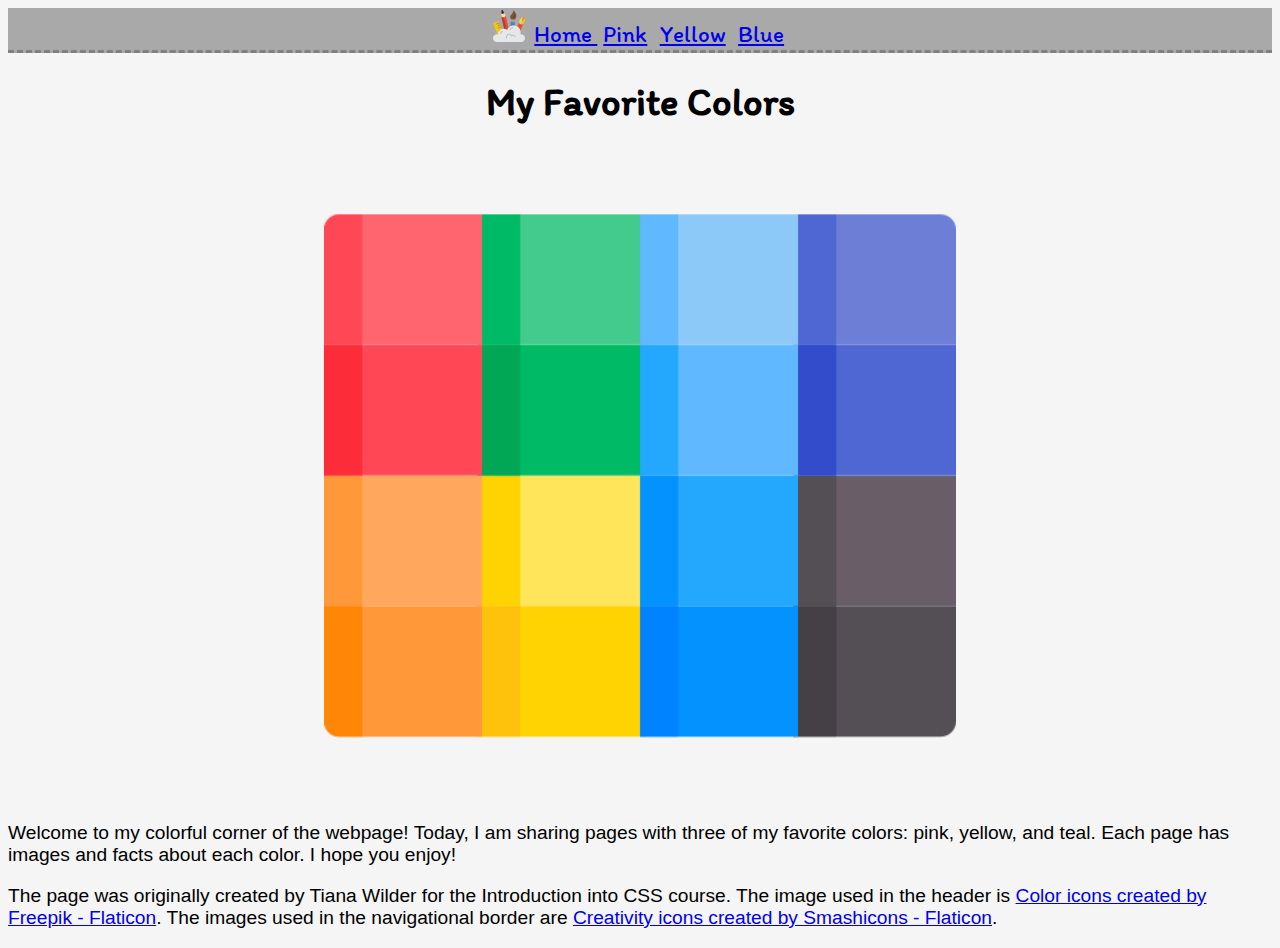
<file: index.html>
<!DOCTYPE html>
<html lang="en">
<head>
    <meta charset="UTF-8">
    <meta name="viewport" content="width=device-width, initial-scale=1.0">
    <title>My Favorite Colors</title>
    <link href="style.css" rel="stylesheet"/>
    <style>
        @import url('https://fonts.googleapis.com/css2?family=Itim&display=swap');
    </style>
</head>
<body>
    <header>
        <a href="#main" class="skip-to"> Skip to Main Content</a>
        <nav>
            <img src="creativity.png" alt="A cloud with a ruler, pencil, paintbrush, and pen sticking out.">
            <a href="index.html"> Home </a>
            <a href="pink.html"> Pink</a>
            <a href="yellow.html"> Yellow</a>
            <a href="blue.html"> Blue</a>
        </nav>
        <h1> My Favorite Colors </h1>
    </header>
    <main>
        <div class="main-img">
            <img src="colorsmainpageicon.png" alt="A grid of various colors">
        </div>
        <div id="main">
            <p> Welcome to my colorful corner of the webpage! Today, I am sharing pages with three of my favorite colors: pink, yellow, and teal. Each page has images and facts about each color. I hope you enjoy! </p>
        </div>
    </main>
    <footer>
        <p> The page was originally created by Tiana Wilder for the Introduction into CSS course. The image used in the header is <a href="https://www.flaticon.com/free-icons/color" title="color icons">Color icons created by Freepik - Flaticon</a>. The images used in the navigational border are <a href="https://www.flaticon.com/free-icons/creativity" title="creativity icons">Creativity icons created by Smashicons - Flaticon</a>.
        </p>
    </footer>
</body>
</html>
</file>
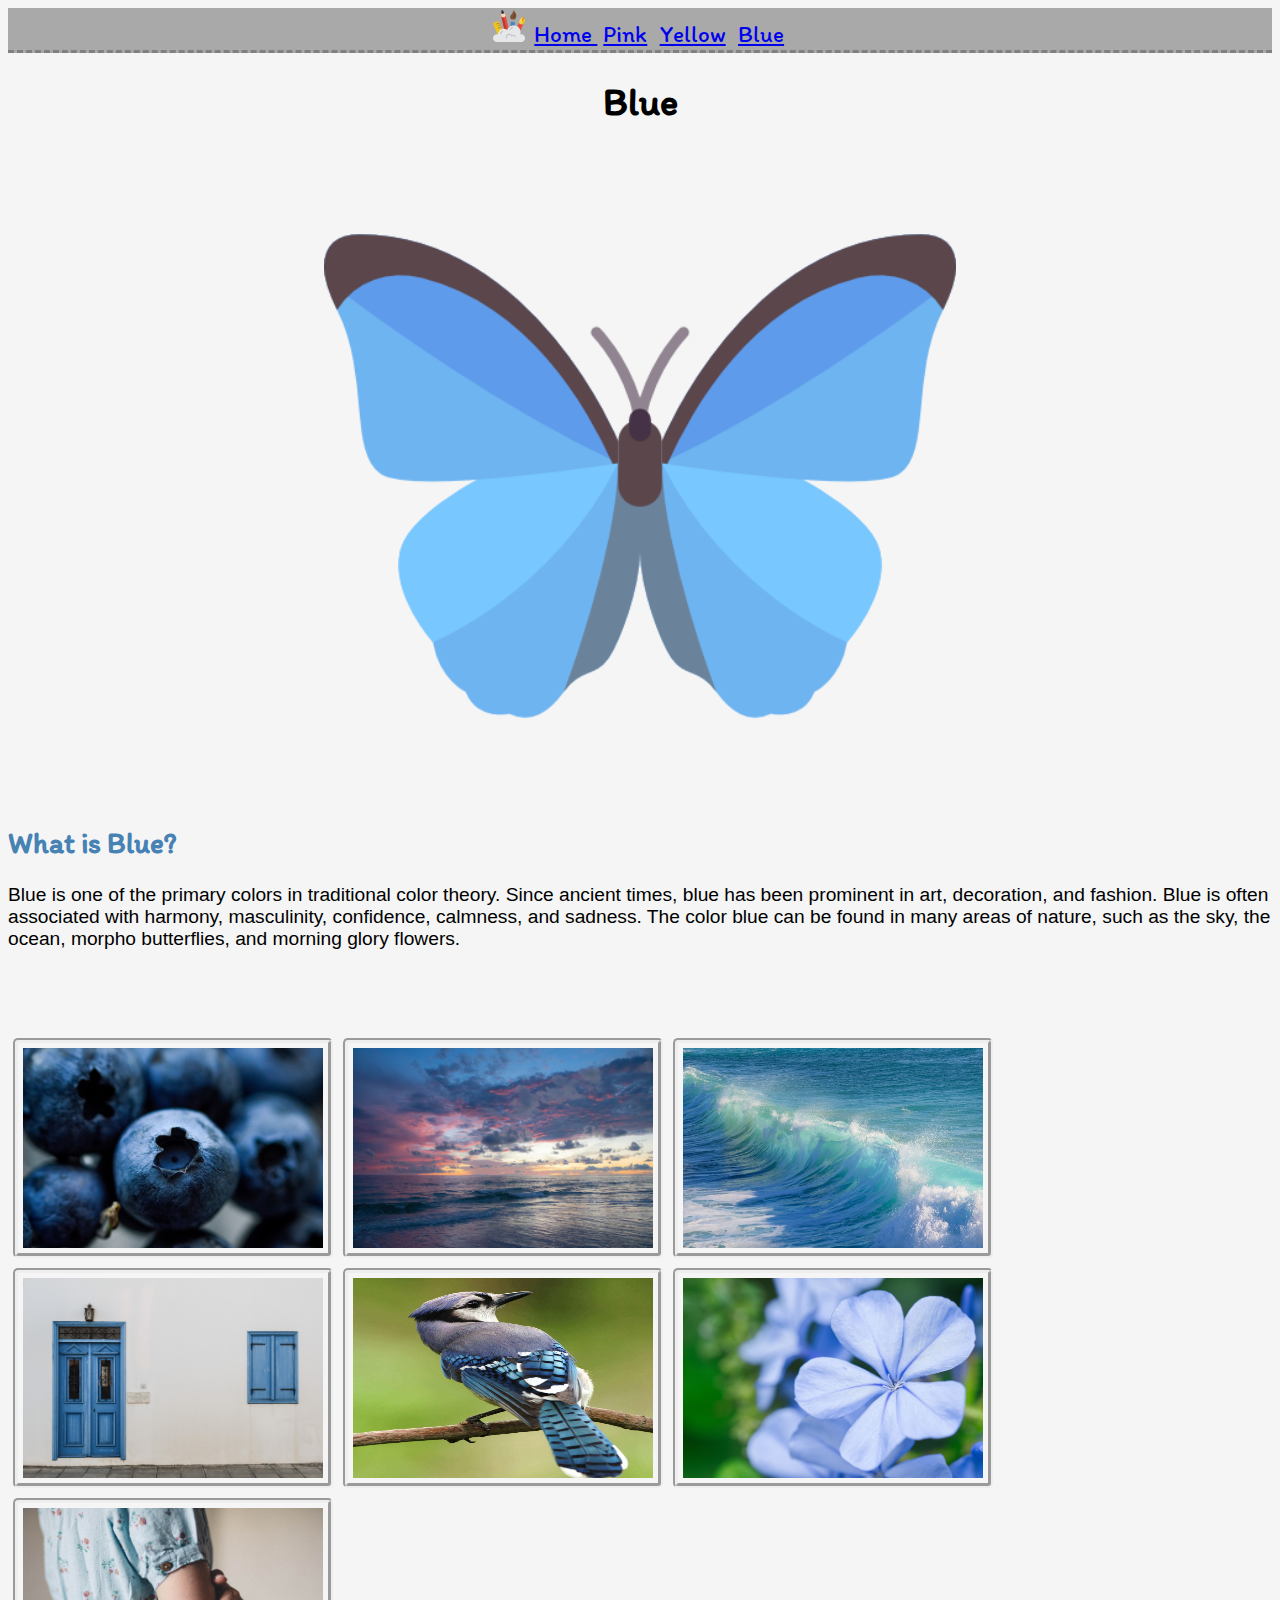
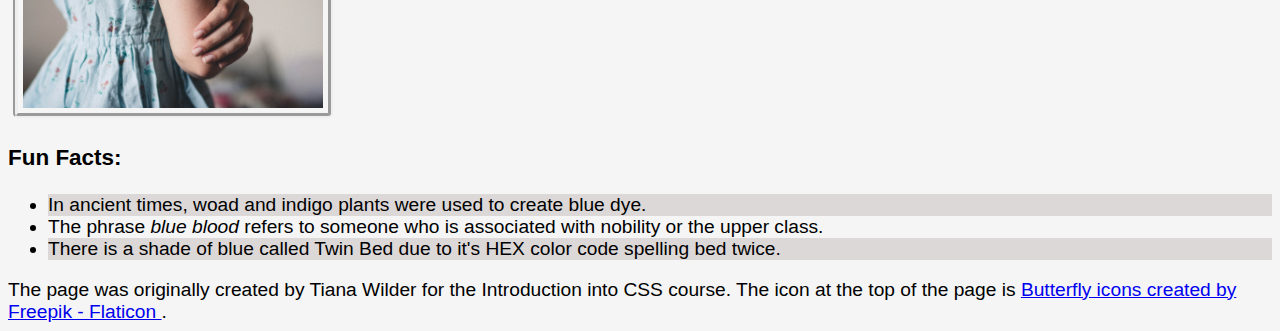
<file: blue.html>
<!DOCTYPE html>
<html lang="en">
<head>
    <meta charset="UTF-8">
    <meta name="viewport" content="width=device-width, initial-scale=1.0">
    <link href="style.css" rel="stylesheet"/>
    <style>
        @import url('https://fonts.googleapis.com/css2?family=Itim&display=swap');
    </style>
    <title>Teal</title>
</head>
<body>
    <header>
        <a href="#main" class="skip-to"> Skip to Main Content</a>
        <nav>
            <img src="creativity.png" alt="A cloud with a ruler, pencil, paintbrush, and pen sticking out.">
            <a href="index.html"> Home </a>
            <a href="pink.html"> Pink</a>
            <a href="yellow.html"> Yellow</a>
            <a href="blue.html"> Blue</a>
        </nav>
        <h1>Blue</h1>
    </header>
    <main>
        <div class="main-img">
            <img src="butterfly.png" alt="A blue butterfly.">
        </div>
        <div class="blue main">
            <h2 id="main">What is Blue?</h2>
            <p>Blue is one of the primary colors in traditional color theory. Since ancient times, blue has been prominent in art, decoration, and fashion. Blue is often associated with harmony, masculinity, confidence, calmness, and sadness. The color blue can be found in many areas of nature, such as the sky, the ocean, morpho butterflies, and morning glory flowers.</p>
                <br>
                <p></p>
                <br>
                <div class="flex-container">
                    <img src="blueberries.jpg" alt="Blueberries">
                    <img src="bluesky.jpg" alt="An image of a blue sky.">
                    <img src="blueocean.jpg" alt="The ocean waves.">
                    <img src="bluedoorwindow.jpg" alt="A building with a blue door and blue window shutters.">
                    <img src="bluejaybird.jpg" alt="A blue jay bird.">
                    <img src="blueflower.jpg" alt="Small blue flowers">
                    <img src="bluedress.jpg" alt="A woman wearing a blue dress with a floral pattern printed on the fabric.">
                </div>
                <h3>Fun Facts:</h3>
                <ul>
                    <li> In ancient times, woad and indigo plants were used to create blue dye. </li> 
                    <li> The phrase <i>blue blood</i> refers to someone who is associated with nobility or the upper class.</li>
                    <li> There is a shade of blue called Twin Bed due to it's HEX color code spelling bed twice.</li>
                 </ul>
            </div>
    </main>
    <footer>
        The page was originally created by Tiana Wilder for the Introduction into CSS course. The icon at the top of the page is <a href="https://www.flaticon.com/free-icons/butterfly" title="butterfly icons">Butterfly icons created by Freepik - Flaticon </a>.
    </footer>
        </div>
    </main>
</body>
</html>
</file>
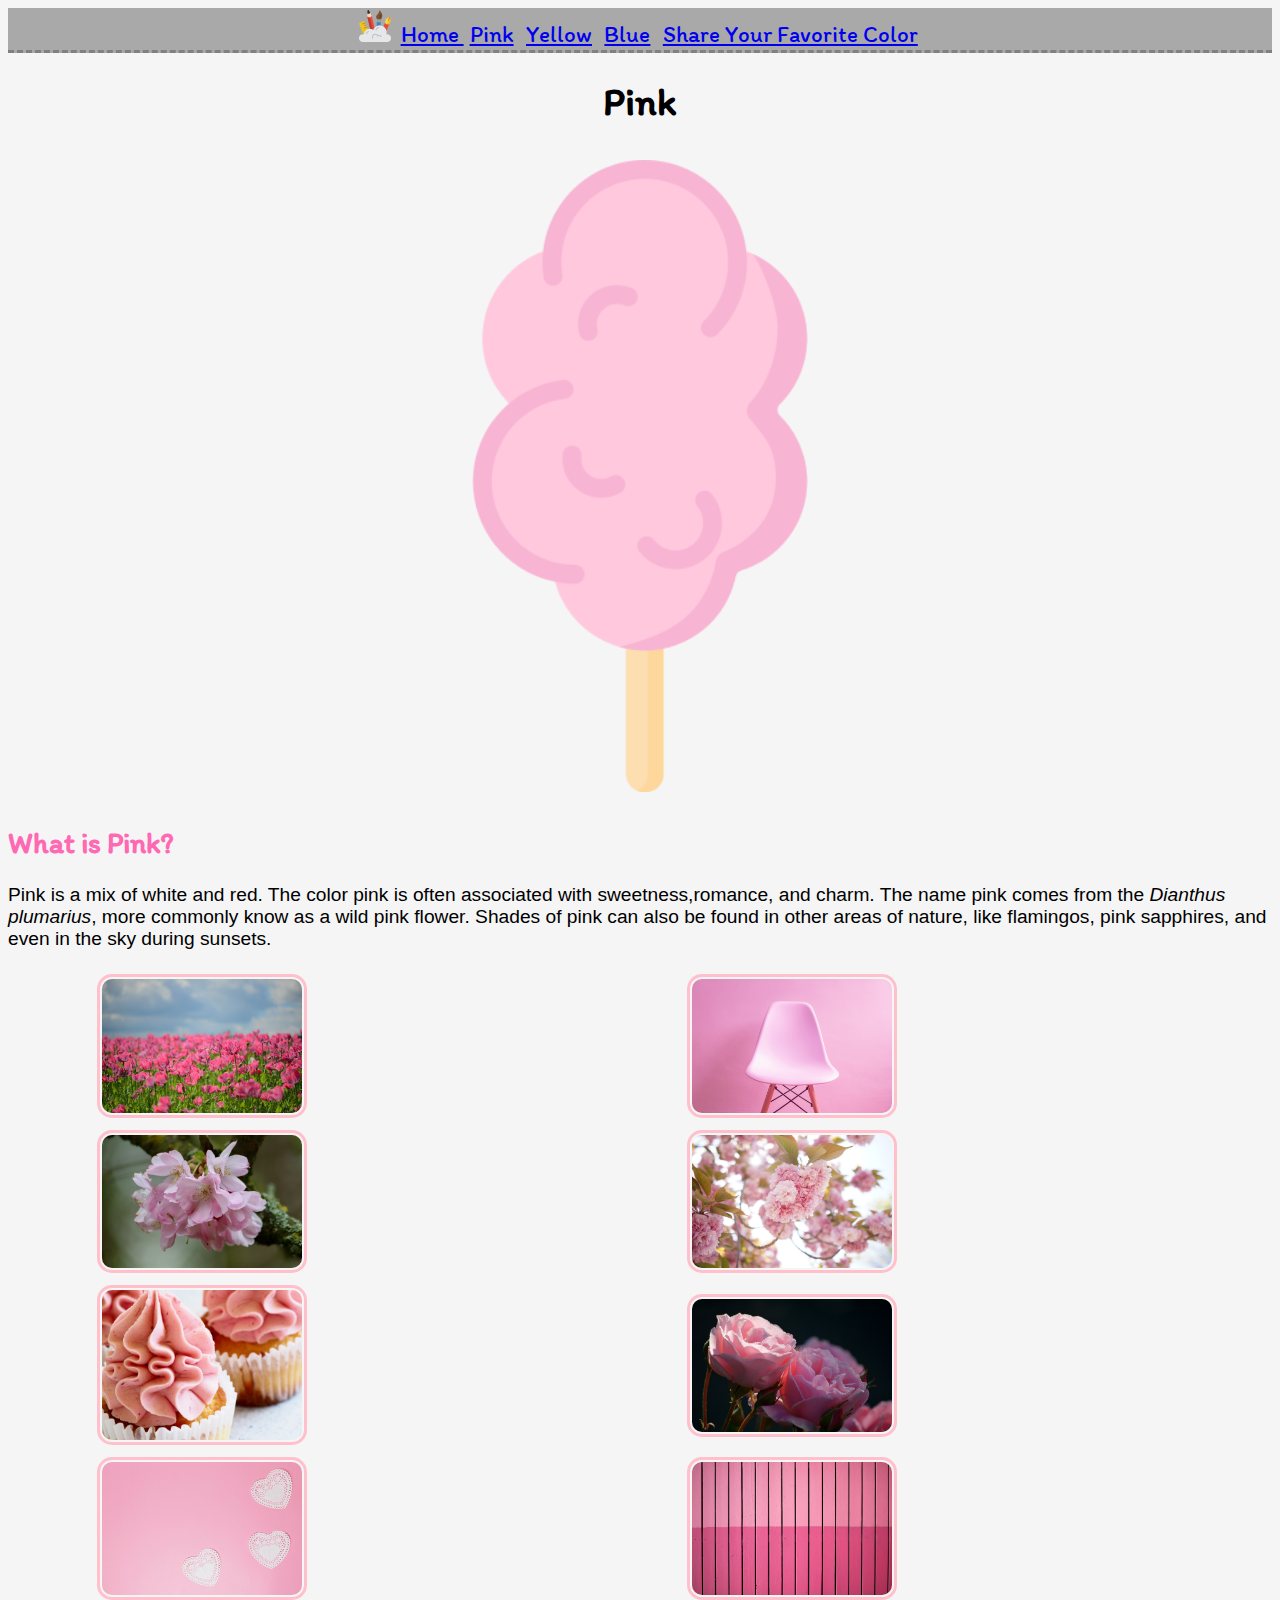
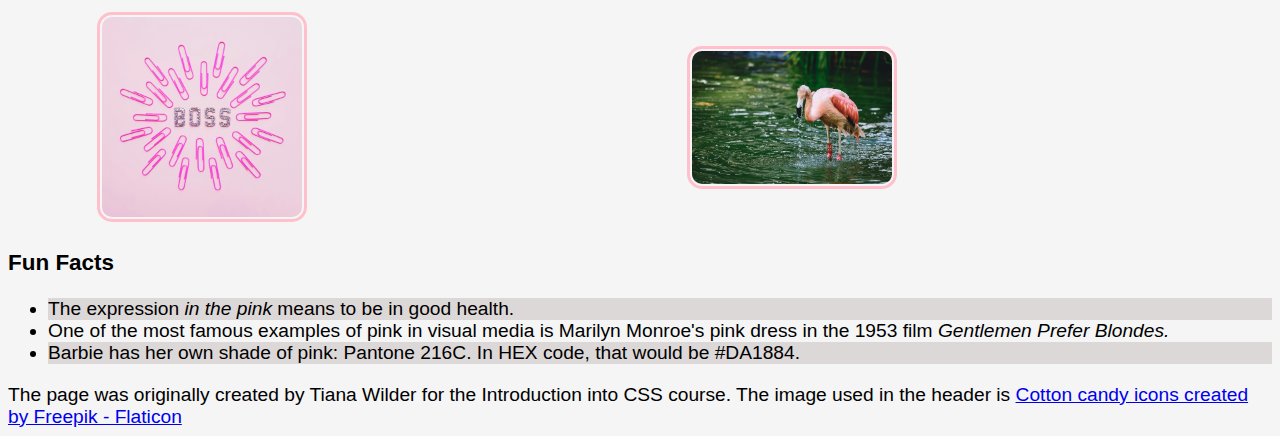
<file: pink.html>
<!DOCTYPE html>
<html lang="en">
<head>
    <meta charset="UTF-8">
    <meta name="viewport" content="width=device-width, initial-scale=1.0">
    <link href="style.css" rel="stylesheet"/>
    <style>
        @import url('https://fonts.googleapis.com/css2?family=Itim&display=swap');
    </style>
    <title>Pink</title>
</head>
<body>
    <header>
        <a href="#main" class="skip-to"> Skip to Main Content</a>
        <nav>
            <img src="creativity.png" alt="A cloud with a ruler, pencil, paintbrush, and pen sticking out.">
            <a href="index.html"> Home </a>
            <a href="pink.html"> Pink</a>
            <a href="yellow.html"> Yellow</a>
            <a href="blue.html"> Blue</a>
            <a href="share.html"> Share Your Favorite Color</a>
        </nav>
        <h1> Pink </h1>
    </header>
    <main>
        <div class="main-img"> 
            <img src="pinkicon.png" alt="Pink cotton candy on a stick."> 
        </div>
        <div class="pink">
            <h2 id="main"> What is Pink?</h2>
            <p>Pink is a mix of white and red. The color pink is often associated with sweetness,romance, and charm. The name pink comes from the <em>Dianthus plumarius</em>, more commonly know as a wild pink flower. Shades of pink can also be found in other areas of nature, like flamingos, pink sapphires, and even in the sky during sunsets.</p>
                <div class="grid-container">
                    <img src="pinkpoppyfield.jpg" alt="A field of pink poppy flowers.">
                    <img src="pinkchair.jpg" alt="A pink chair against a pink background.">
                    <img src="pinkcherry.jpg" alt="A picture of cherry blossoms.">
                    <img src="pinktree.jpg" alt="A pink flowering tree.">
                    <img src="pinkcupcake.jpg" alt="Cupcakes with pink frosting.">
                    <img src="pinkroses.jpg" alt="Pink roses.">
                    <img src="pinklacehearts.jpg" alt="Heart shaped doilies on a pink background.">
                    <img src="pinkwall.jpg" alt="A wall made of pink slats.">
                    <img src="pinkpaperclips.jpg" alt="Pink paperclips in a circle around the word boss.">
                    <img src="pinkflamingowater.jpg" alt="A pink flamingo in water.">
                </div>
                <h3> Fun Facts</h3>
                <ul>
                   <li> The expression <i>in the pink</i> means to be in good health.</li> 
                   <li> One of the most famous examples of pink in visual media is Marilyn Monroe's pink dress in the 1953 film <i>Gentlemen Prefer Blondes.</i></li>
                   <li> Barbie has her own shade of pink: Pantone 216C. In HEX code, that would be #DA1884.</li>
                </ul>
        </div>
    </main>
    <footer> The page was originally created by Tiana Wilder for the Introduction into CSS course. The image used in the header is <a href="https://www.flaticon.com/free-icons/cotton-candy" title="cotton candy icons">Cotton candy icons created by Freepik - Flaticon</a></footer>
</body>
</html>
</file>
<file: style.css>
.skip-to{
   left:-999px;
   position:absolute;
   top:auto;
}

.skip-to:focus{
    left: auto;
    top: auto;
    width:30%;
    margin:20px;
    background-color: yellow;
}

body{
    background-color: #f5f5f5;
    font-size: larger;
    font-family: 'Gill Sans', 'Gill Sans MT', Calibri, 'Trebuchet MS', sans-serif;
}

.main-img img{
    width:50%;
    border: none;
    border-radius: 0px;
    padding:10px;
    display: block;
    margin-left: auto;
    margin-right: auto;
}

nav{
    text-align: center;
    font-size:larger;
    border-bottom: dashed gray 3px;
    padding: 2px;
    background-color: darkgray;
}

nav a{
   padding:3px;
   font-family: "Itim",cursive
}

nav a:hover{
    color: #355584;
    text-transform: uppercase;
    background-color: yellow;
}

h1{
    color:black;
    text-align:center;
    font-family: "Itim",cursive;
}

.pink h2 {
    color: #ff69b4;
    font-family: "Itim",cursive;
}

.yellow h2 {
    color: #FDDA0D;
    font-family: "Itim",cursive;
}

.blue h2 {
    color: steelblue;
    font-family: "Itim",cursive;
}

li:nth-child(odd){
    background-color: rgb(221, 216, 216);
}

.grid-container{
    display: grid;
    grid-template-columns: 40% 40%;
    justify-content: space-evenly;
    row-gap: 2px;
    align-items: center;
}

.grid-container img{
    border: solid pink;
    padding: 2px;
    margin: 5px;
    max-width: 200px;
    max-height: 300px;
    border-radius: 15px;
}

.itim-regular {
    font-family: "Itim", cursive;
    font-weight: 400;
    font-style: normal;
  }

  .flex-container{
    display: flex;
    flex-direction: row;
    flex-wrap: wrap;
  }

  .flex-container img{
    border: groove 5px;
    margin: 5px;
    padding: 5px;
    border-radius: 5px;

  }

  .flex-container img{
    width: 300px;
    height: 200px;
  }
</file>
